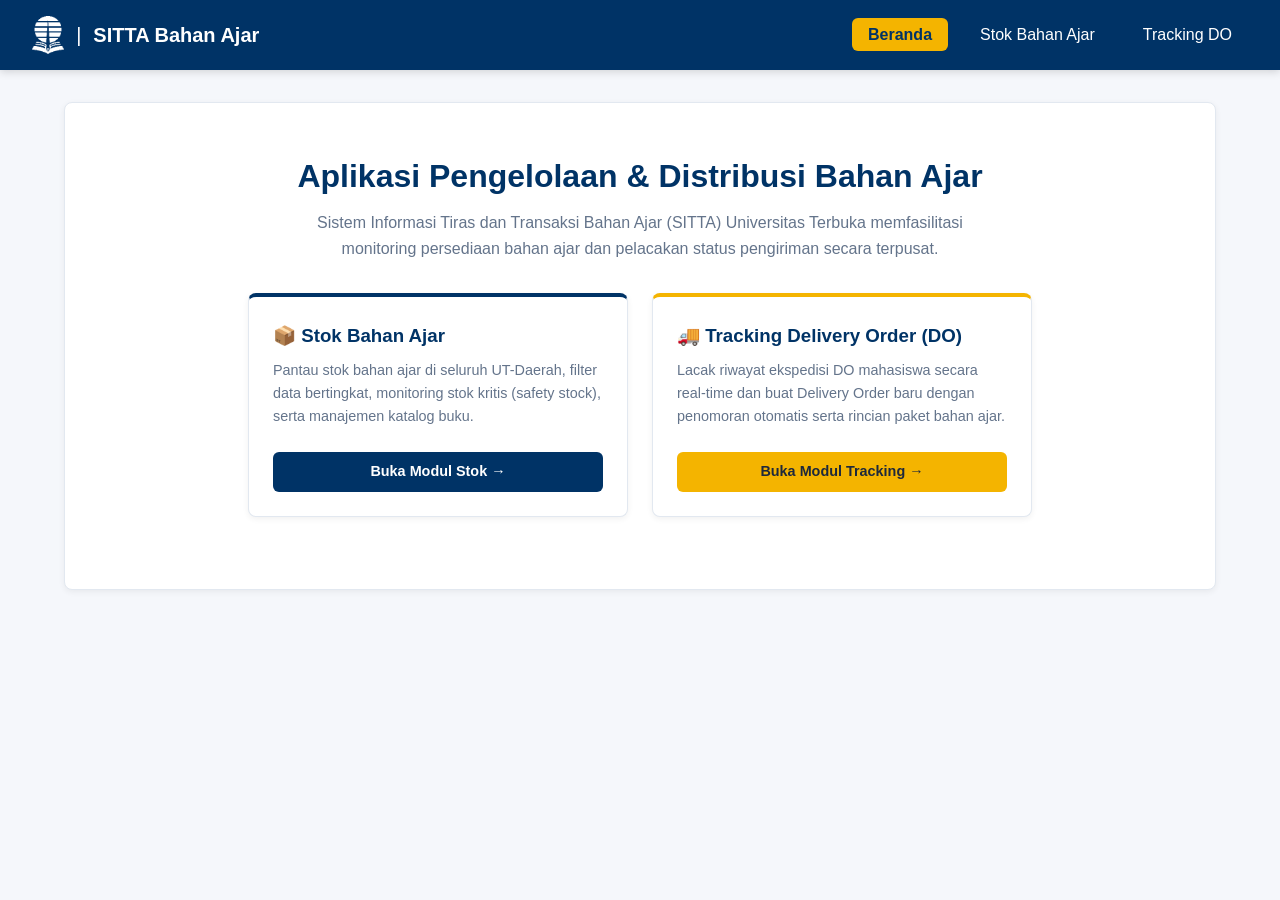
<file: index.html>
<!DOCTYPE html>
<html lang="id">
<head>
  <meta charset="UTF-8">
  <meta name="viewport" content="width=device-width, initial-scale=1.0">
  <title>SITTA UT - Sistem Pemesanan Bahan Ajar</title>
  <link rel="stylesheet" href="css/style.css">
</head>
<body>

  <!-- Navbar -->
  <header class="navbar">
    <div class="brand">
      <img src="img/logo_ut.png" alt="Logo Universitas Terbuka" class="brand-logo">
      <span class="brand-divider">|</span>
      <span>SITTA Bahan Ajar</span>
    </div>
    <ul class="nav-links">
      <li><a href="index.html" class="active">Beranda</a></li>
      <li><a href="stok.html">Stok Bahan Ajar</a></li>
      <li><a href="tracking.html">Tracking DO</a></li>
    </ul>
  </header>

  <!-- Konten Utama -->
  <main class="container">
    <div class="card" style="text-align: center; padding: 3rem 1.5rem;">
      <h1 style="color: var(--ut-blue); margin-bottom: 0.5rem;">Aplikasi Pengelolaan & Distribusi Bahan Ajar</h1>
      <p style="color: #64748b; max-width: 650px; margin: 0 auto 2rem auto;">
        Sistem Informasi Tiras dan Transaksi Bahan Ajar (SITTA) Universitas Terbuka memfasilitasi monitoring persediaan bahan ajar dan pelacakan status pengiriman secara terpusat.
      </p>

      <div style="display: flex; gap: 1.5rem; justify-content: center; flex-wrap: wrap;">
        <!-- Card Navigasi Stok -->
        <div class="card" style="flex: 1 1 300px; max-width: 380px; text-align: left; border-top: 4px solid var(--ut-blue);">
          <h3 style="color: var(--ut-blue); margin-bottom: 0.5rem;">📦 Stok Bahan Ajar</h3>
          <p style="font-size: 0.9rem; color: #64748b; margin-bottom: 1.5rem;">
            Pantau stok bahan ajar di seluruh UT-Daerah, filter data bertingkat, monitoring stok kritis (safety stock), serta manajemen katalog buku.
          </p>
          <a href="stok.html" class="btn btn-primary" style="width: 100%; text-align: center;">Buka Modul Stok &rarr;</a>
        </div>

        <!-- Card Navigasi Tracking -->
        <div class="card" style="flex: 1 1 300px; max-width: 380px; text-align: left; border-top: 4px solid var(--ut-yellow);">
          <h3 style="color: var(--ut-blue); margin-bottom: 0.5rem;">🚚 Tracking Delivery Order (DO)</h3>
          <p style="font-size: 0.9rem; color: #64748b; margin-bottom: 1.5rem;">
            Lacak riwayat ekspedisi DO mahasiswa secara real-time dan buat Delivery Order baru dengan penomoran otomatis serta rincian paket bahan ajar.
          </p>
          <a href="tracking.html" class="btn btn-warning" style="width: 100%; text-align: center;">Buka Modul Tracking &rarr;</a>
        </div>
      </div>
    </div>
  </main>

</body>
</html>
</file>
<file: css/style.css>
:root {
  --ut-blue: #003366;
  --ut-blue-light: #004c99;
  --ut-yellow: #f4b400;
  --ut-bg: #f5f7fb;
  --text-dark: #2c3e50;
  --border-color: #e2e8f0;
  --status-aman: #10b981;
  --status-menipis: #f59e0b;
  --status-kosong: #ef4444;
}

* {
  box-sizing: border-box;
  margin: 0;
  padding: 0;
  font-family: 'Segoe UI', Roboto, Helvetica, Arial, sans-serif;
}

body {
  background-color: var(--ut-bg);
  color: var(--text-dark);
  line-height: 1.6;
}

/* Header & Navigasi */
.navbar {
  background-color: var(--ut-blue);
  color: #fff;
  padding: 1rem 2rem;
  display: flex;
  justify-content: space-between;
  align-items: center;
  box-shadow: 0 2px 8px rgba(0,0,0,0.15);
}

.navbar .brand {
  display: flex;
  align-items: center;
  gap: 12px;
  font-size: 1.25rem;
  font-weight: 700;
}

.navbar .brand span {
  color: #ffffff;
}

.navbar .brand {
  display: flex;
  align-items: center;
  gap: 10px;
  font-size: 1.25rem;
  font-weight: 700;
}

.navbar .brand-logo {
  height: 38px;
  width: auto;
  object-fit: contain;
  display: block;
}

.navbar .brand-divider {
  color: rgba(255, 255, 255, 0.4);
  font-weight: 300;
  margin: 0 2px;
}

.nav-links {
  display: flex;
  gap: 1rem;
  list-style: none;
}

.nav-links a {
  color: #fff;
  text-decoration: none;
  font-weight: 500;
  padding: 0.5rem 1rem;
  border-radius: 6px;
  transition: all 0.2s ease;
}

.nav-links a:hover, .nav-links a.active {
  background-color: var(--ut-yellow);
  color: var(--ut-blue);
  font-weight: 600;
}

/* Layout Kontainer */
.container {
  max-width: 1200px;
  margin: 2rem auto;
  padding: 0 1.5rem;
}

.card {
  background: #fff;
  border-radius: 8px;
  padding: 1.5rem;
  box-shadow: 0 2px 6px rgba(0,0,0,0.06);
  margin-bottom: 1.5rem;
  border: 1px solid var(--border-color);
}

.card-title {
  font-size: 1.2rem;
  font-weight: 600;
  color: var(--ut-blue);
  margin-bottom: 1rem;
  display: flex;
  align-items: center;
  justify-content: space-between;
}

/* Tombol */
.btn {
  display: inline-block;
  padding: 0.5rem 1rem;
  border: none;
  border-radius: 6px;
  font-size: 0.9rem;
  font-weight: 600;
  cursor: pointer;
  transition: background 0.2s ease;
  text-decoration: none;
}

.btn-primary { background: var(--ut-blue); color: #fff; }
.btn-primary:hover { background: var(--ut-blue-light); }
.btn-secondary { background: #64748b; color: #fff; }
.btn-secondary:hover { background: #475569; }
.btn-warning { background: var(--ut-yellow); color: #1e293b; }
.btn-warning:hover { background: #d99b00; }
.btn-sm { padding: 0.3rem 0.6rem; font-size: 0.8rem; }

/* Filter & Grid */
.filter-grid {
  display: grid;
  grid-template-columns: repeat(auto-fit, minmax(200px, 1fr));
  gap: 1rem;
  margin-bottom: 1rem;
}

.form-group {
  display: flex;
  flex-direction: column;
  gap: 0.35rem;
}

.form-group label {
  font-size: 0.85rem;
  font-weight: 600;
  color: #475569;
}

.form-control {
  padding: 0.5rem 0.75rem;
  border: 1px solid var(--border-color);
  border-radius: 6px;
  font-size: 0.9rem;
}

.form-control:focus {
  outline: none;
  border-color: var(--ut-blue);
  box-shadow: 0 0 0 2px rgba(0,51,102,0.15);
}

/* Tabel Data */
.table-responsive {
  overflow-x: auto;
}

table {
  width: 100%;
  border-collapse: collapse;
  margin-top: 0.5rem;
  font-size: 0.9rem;
}

th, td {
  padding: 0.75rem 1rem;
  text-align: left;
  border-bottom: 1px solid var(--border-color);
}

th {
  background-color: #f8fafc;
  color: var(--ut-blue);
  font-weight: 600;
}

tr:hover {
  background-color: #f1f5f9;
}

/* Badge Status */
.badge {
  display: inline-flex;
  align-items: center;
  gap: 4px;
  padding: 0.25rem 0.6rem;
  border-radius: 20px;
  font-size: 0.75rem;
  font-weight: 700;
}

.badge-aman {
  background-color: #d1fae5;
  color: var(--status-aman);
}

.badge-menipis {
  background-color: #fef3c7;
  color: var(--status-menipis);
}

.badge-kosong {
  background-color: #fee2e2;
  color: var(--status-kosong);
}

/* Alert Notification */
.alert {
  padding: 0.75rem 1rem;
  border-radius: 6px;
  margin-bottom: 1rem;
  font-size: 0.9rem;
  display: flex;
  align-items: center;
  justify-content: space-between;
}

.alert-warning {
  background-color: #fffbeb;
  border: 1px solid #fde68a;
  color: #92400e;
}

.alert-info {
  background-color: #eff6ff;
  border: 1px solid #bfdbfe;
  color: #1e40af;
}

/* Modal Popup */
.modal-overlay {
  position: fixed;
  top: 0;
  left: 0;
  right: 0;
  bottom: 0;
  background: rgba(0, 0, 0, 0.5);
  display: flex;
  align-items: center;
  justify-content: center;
  z-index: 1000;
}

.modal-content {
  background: #fff;
  border-radius: 8px;
  width: 90%;
  max-width: 550px;
  padding: 1.5rem;
  max-height: 90vh;
  overflow-y: auto;
}

/* Timeline Tracking DO */
.timeline {
  list-style: none;
  position: relative;
  padding-left: 20px;
  margin-top: 1rem;
}

.timeline::before {
  content: '';
  position: absolute;
  top: 0;
  bottom: 0;
  left: 6px;
  width: 2px;
  background: var(--border-color);
}

.timeline-item {
  position: relative;
  margin-bottom: 1.2rem;
}

.timeline-item::before {
  content: '';
  position: absolute;
  left: -19px;
  top: 5px;
  width: 10px;
  height: 10px;
  border-radius: 50%;
  background: var(--ut-blue);
  border: 2px solid #fff;
}

.timeline-date {
  font-size: 0.75rem;
  color: #64748b;
  font-weight: 600;
}

.timeline-desc {
  font-size: 0.9rem;
  color: var(--text-dark);
}

.error-text {
  color: var(--status-kosong);
  font-size: 0.75rem;
  margin-top: 0.2rem;
}
</file>
